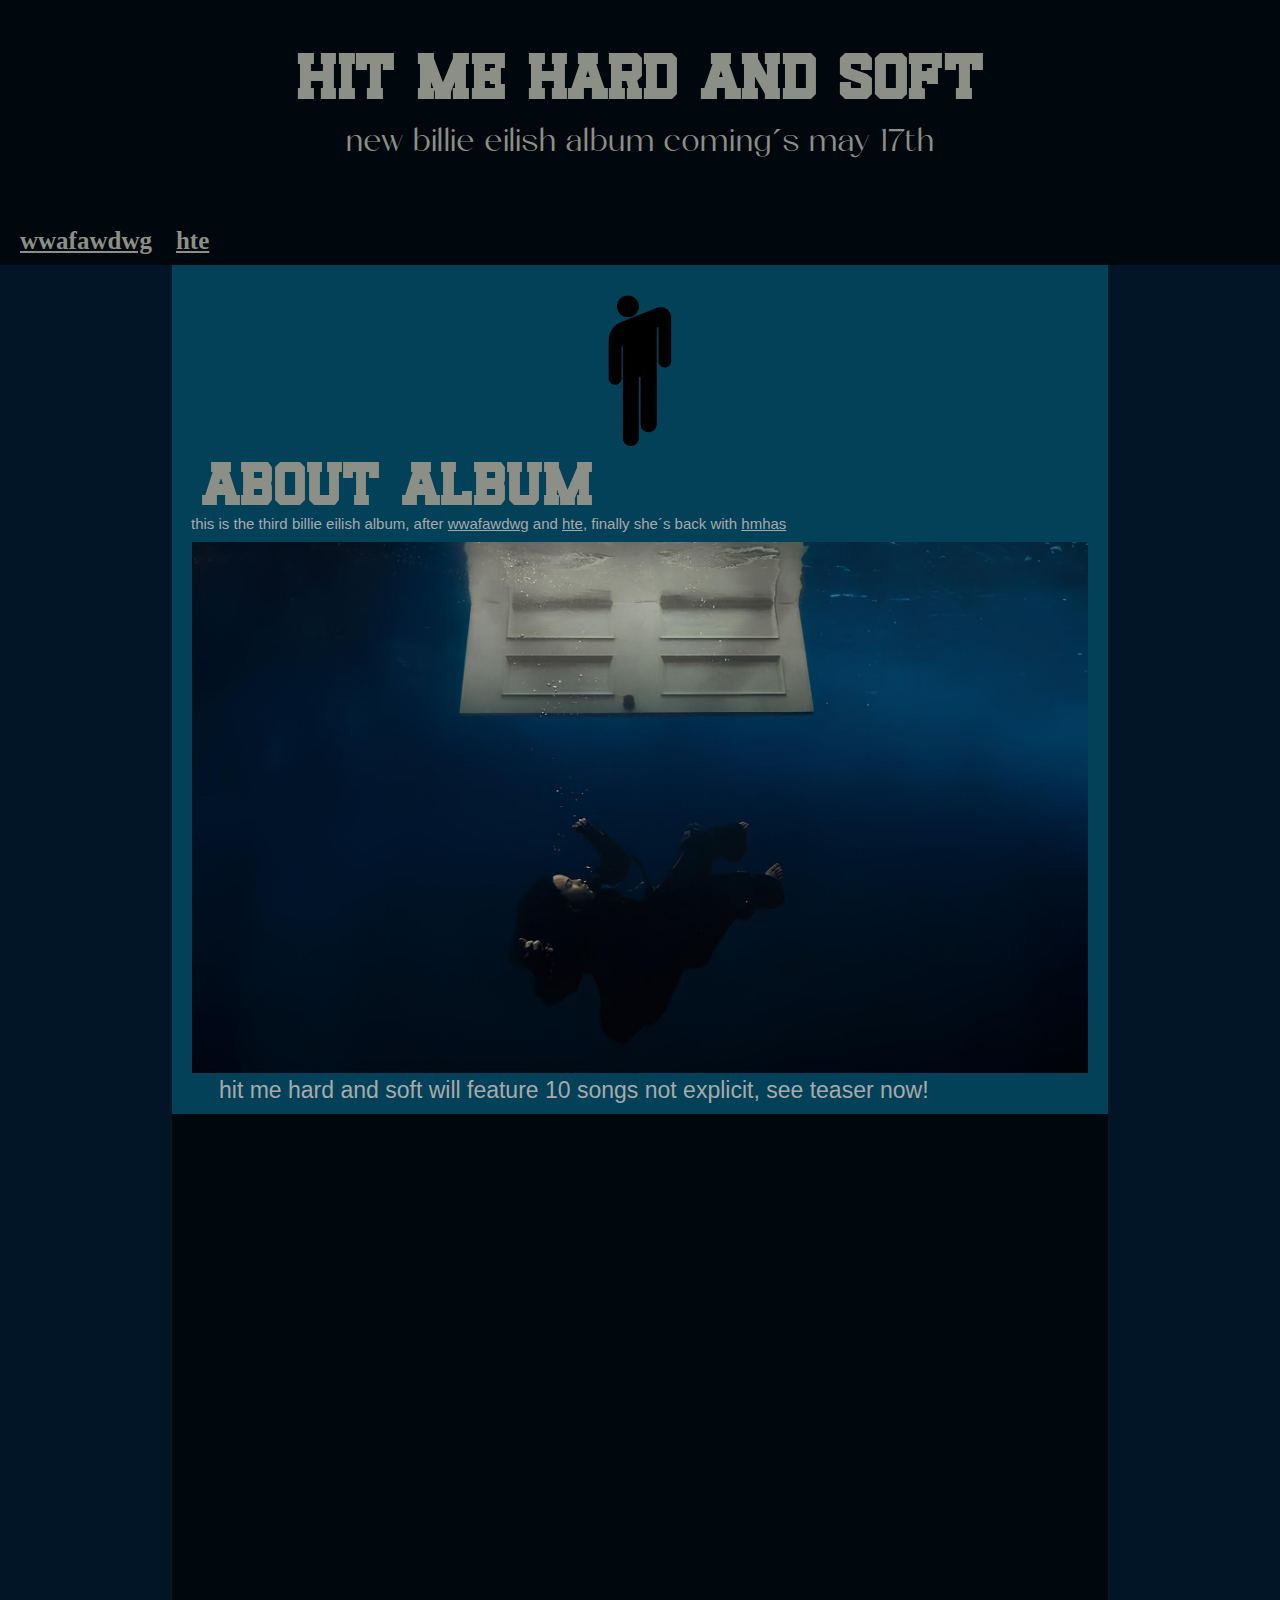
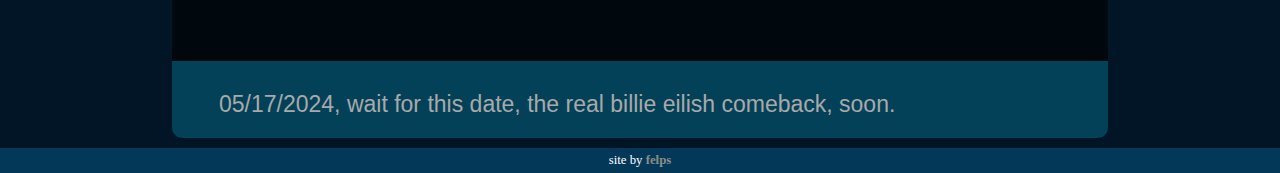
<file: index.html>
<!DOCTYPE html>
<html lang="pt-br">
<head>
    <meta charset="UTF-8">
    <meta name="viewport" content="width=device-width, initial-scale=1.0">
    <title>Hit me hard and soft</title>
    <link rel="shortcut icon" href="imgs/blosh-2.jpg" type="image/x-icon">
    <link rel="stylesheet" href="./css/style.css">
</head>
<body>
    <header>
        <h1>HIT ME HARD AND SOFT</h1>
        <p>new billie eilish album coming´s may 17th</p>
    </header>
    <nav>
        <a href="https://music.apple.com/br/album/when-we-all-fall-asleep-where-do-we-go/1450695723" target="_blank"><abbr title="WHEN WE ALL FALL ASLEEP, WHERE DO WE GO?">wwafawdwg</abbr></a>
        <a href="https://music.apple.com/br/album/happier-than-ever/1564530719" target="_blank"><abbr title="Happier Than Ever">hte</abbr></a>
    </nav>

    <main>
        <article>
            <div class="blosh"><img src="imgs/blosh.png" alt=""></div>
            <h1>ABOUT ALBUM</h1>
            <p class="ph1">this is the third billie eilish album, after <abbr title="WHEN WE ALL FALL ASLEEP, WHERE DO WE GO?">wwafawdwg</abbr> and <abbr title="Happier Than Ever">hte</abbr>, finally she´s back with <abbr title="HIT ME HARD AND SOFT">hmhas</abbr></p>
                <picture>
                   <source media="(max-width: 800px)" srcset="imgs/hmhas-iphone3.jpg"> <img src="imgs/billie hit me hard and soft2.jpg" alt=""></picture>
              <p>hit me hard and soft will feature 10 songs not explicit, see teaser now!</p>
              <div class="video"><iframe width="560" height="315" src="https://www.youtube.com/embed/j65yU7fxB98?si=wrZkP29vr9CthSvD" title="YouTube video player" frameborder="0" allow="accelerometer; autoplay; clipboard-write; encrypted-media; gyroscope; picture-in-picture; web-share" referrerpolicy="strict-origin-when-cross-origin" allowfullscreen></iframe></div>
              
              <p>05/17/2024, wait for this date, the real billie eilish comeback, soon.</p>
        </article>
    </main>
    <footer>
        <p>site by <a href="https://github.com/felpsbrytto" target="_blank"><strong>felps</strong></a></p>
    </footer>
    
</body>
</html>
</file>
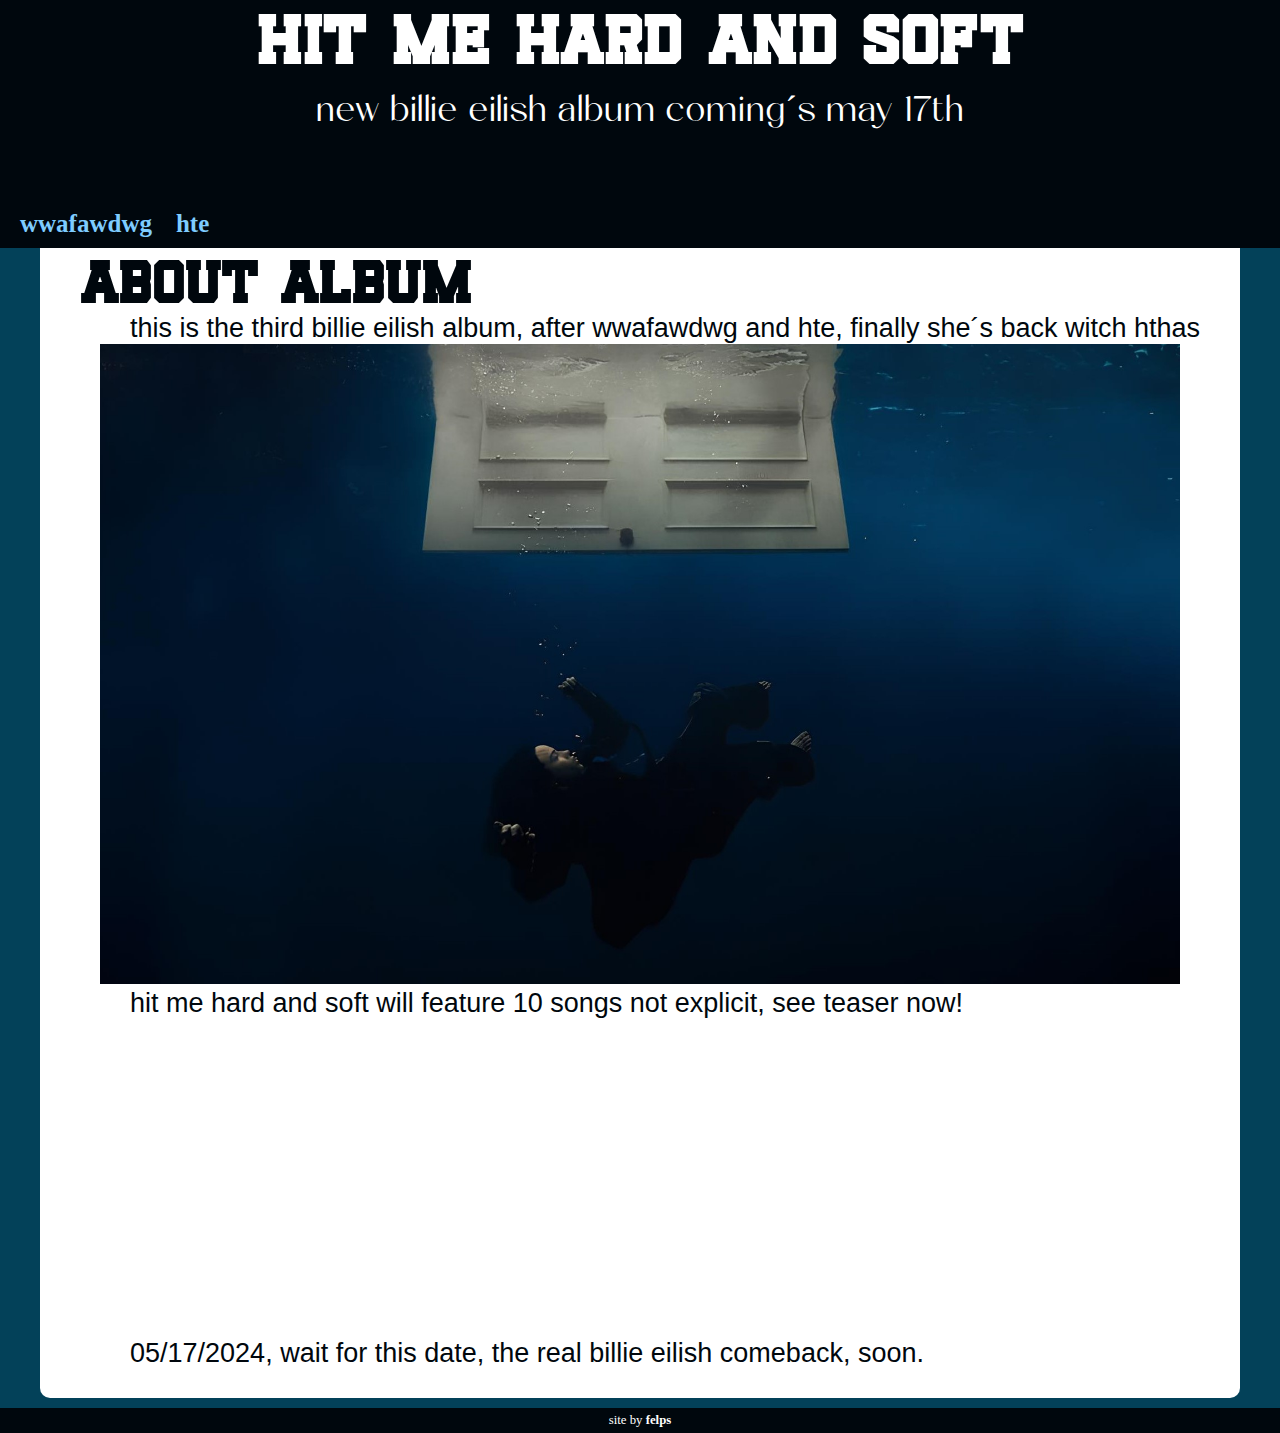
<file: assets/index.html>
<!DOCTYPE html>
<html lang="pt-br">
<head>
    <meta charset="UTF-8">
    <meta name="viewport" content="width=device-width, initial-scale=1.0">
    <title>Hit me hard and soft</title>
    <link rel="stylesheet" href="./css/style.css">
</head>
<body>
    <header>
        <h1>HIT ME HARD AND SOFT</h1>
        <p>new billie eilish album coming´s may 17th</p>
    </header>
    <nav>
        <a href="#">wwafawdwg</a>
        <a href="#">hte</a>
    </nav>

    <main>
        <article>
            <h1>ABOUT ALBUM</h1>
            <p>this is the third billie eilish album, after wwafawdwg and hte, finally she´s back witch hthas</p>
            <picture>
              <source media="(max-width: 800px)" srcset="imgs/hmhas-iphone3.jpg"> <img src="imgs/billie hit me hard and soft2.jpg" alt=""></picture>
              <p>hit me hard and soft will feature 10 songs not explicit, see teaser now!</p>
              <iframe class="video" width="560" height="315" src="https://www.youtube.com/embed/j65yU7fxB98?si=DVF0DcIzghkkvl4I" title="YouTube video player" frameborder="0" allow="accelerometer; autoplay; clipboard-write; encrypted-media; gyroscope; picture-in-picture; web-share" referrerpolicy="strict-origin-when-cross-origin" allowfullscreen></iframe>
              <p>05/17/2024, wait for this date, the real billie eilish comeback, soon.</p>
        </article>
    </main>
    <footer>
        <p>site by <a href="#">felps</a></p>
    </footer>
    
</body>
</html>
</file>
<file: css/style.css>
@charset "UTF-8";

@font-face {
    font-family: paragrafo;
    src: url(../fonts/Themundayfreeversion-Regular.ttf) format(truetype);
}

@font-face {
    font-family: olds;
    src: url(../fonts/Reach-Fill&Outline.ttf) format(truetype);
}

*{
    margin: 0px;
    padding: 0px;
}

:root{
    --cor01: #034159;
    --cor02: #033859;
    --cor03: #011526;
    --cor04: #00070D;
    
}

body{
    background-color: var(--cor03);
    color: white;
}

header{
    background-color: var(--cor04);
    text-align: center;
    padding: 40px;
}

header h1{
    color: #8C8F86;
    font-size: 4em;
    font-family: olds;
}

header p{
    color: #8C8F86;
    font-family: paragrafo;
    font-size: 2em;
    max-width: 600px;
    margin: auto;
}

nav{
    background-color: var(--cor04);
    padding: 10px;
}

nav > a{
    color: #8C8F86;
    padding: 10px;
    text-decoration: none;
    font-weight: bold;
    transition: 0.5s;
    font-size: 25px;
}

nav > a:hover{
    background-color: var(--cor01);
    color: white;
}

abbr{
    text-decoration: underline;
}

main{
    background-color: var(--cor01);
    width: 70%;
    padding: 20px;
    margin: auto;
    border-radius: 0px 0px 10px 10px;
}

.blosh{
    max-width: 100%;
    overflow: hidden;
}

.blosh {
    width: 8%;
    height: auto;
    margin: auto;
}

main h1{
    color: #8C8F86;
    text-indent: 9px;
    font-size: 60px;
    font-family: olds;
}

main p{
    color: darkgray;
    text-indent: 27px;
    font-size: 23px;
    font-family: Arial, Helvetica, sans-serif;
}

.ph1{
    color: darkgray;
    text-indent: -1px;
    font-size: 15px;
    font-family: Arial, Helvetica, sans-serif;
}

main img{
    width: 100%;
    margin-top: 10px;
}

.video{
    background-color: var(--cor04);
    margin: 0px -20px 30px -20px;
    padding: 20px;
    margin-top: 10px;
    padding-bottom: 58.8%;
    position: relative;
}

.video > iframe{
    position: absolute;
    top: 5%;
    left: 5%;
    width: 90%;
    height: 90%;
}

footer{
    background-color: var(--cor02);
    margin-top: 10px;
    height: 100%;
}

footer p{
    text-align: center;
    font-size: 0.8em;
    padding: 5px;
}

footer a{
    color: white;
    font-weight: bold;
    text-decoration: none;
}

footer a:hover{
    text-decoration: underline;
    color: var(--cor1);
}

strong{
    color: #8C8F86;
}
</file>
<file: assets/css/style.css>
@charset "UTF-8";

@font-face {
    font-family: paragrafo;
    src: url(../fonts/Themundayfreeversion-Regular.ttf) format(truetype);
}

@font-face {
    font-family: olds;
    src: url(../fonts/Reach-Fill&Outline.ttf) format(truetype);
}

*{
    margin: 0px;
    padding: 0px;
}

:root{
    --cor01: #034159;
    --cor02: #033859;
    --cor03: #011526;
    --cor04: #00070D;
    
}

body{
    background-color: var(--cor01);
    color: white;
}

header{
    background-color: var(--cor04);
    text-align: center;
    height: 200px;
}

header h1{
    font-size: 70px;
    font-family: olds;
}

header p{
    font-family: paragrafo;
    font-size: 35px;
}

nav{
    background-color: var(--cor04);
    padding: 10px;
}

nav > a{
    color: rgb(126, 204, 255);
    padding: 10px;
    text-decoration: none;
    font-weight: bold;
    transition: 0.5s;
    font-size: 25px;
}

nav > a:hover{
    background-color: rgb(46, 55, 141);
    color: var(--cor01);
}

main{
    background-color: white;
    width: 1200px;
    height: 1150px;
    margin: auto;
    border-radius: 0px 0px 10px 10px;
}

main h1{
    color: #00070D;
    text-indent: 40px;
    font-size: 60px;
    font-family: olds;
}

main p{
    color: #00070D;
    text-indent: 90px;
    font-size: 27px;
    font-family: Arial, Helvetica, sans-serif;
}

main img{
    width: 90%;
    margin-left: 60px;
}

.video{
    width: 70%;
    margin-left: 170px;
}

footer{
    background-color: #00070D;
    margin-top: 10px;
    height: 100%;
}

footer p{
    text-align: center;
    font-size: 0.8em;
    padding: 5px;
}

footer a{
    color: white;
    font-weight: bold;
    text-decoration: none;
}

footer a:hover{
    text-decoration: underline;
    color: var(--cor1);
}
</file>
